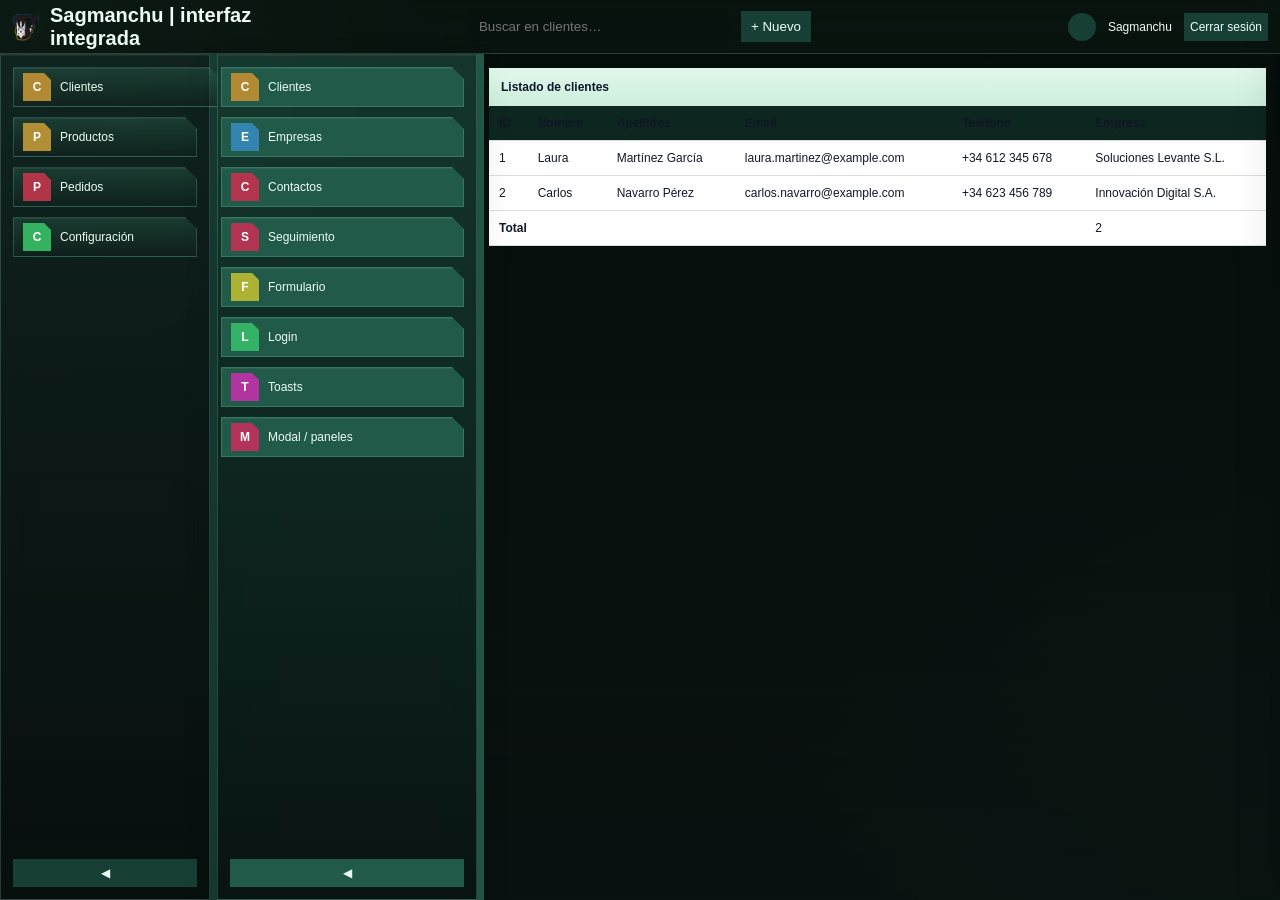
<file: v1.0/index.html>
<!DOCTYPE html>
<html lang="es">
 <head>
  <meta charset="utf-8"/>
  <meta content="width=device-width,initial-scale=1" name="viewport"/>
  <title>
    Sagmanchu | interfaz integrada
  </title>
  <link href="logo.png" rel="icon" type="image/png"/>
  <link href="css/estilo.css" rel="stylesheet"/>
 </head>
 <body class="sagmanchu-ui">
  <header>
   <div class="corporativo">
    <img alt="Sagmanchu logo" src="logo.png"/>
    <h1>
     Sagmanchu | interfaz integrada
    </h1>
   </div>
   <div id="herramientas">
    <input id="buscador" placeholder="Buscar en clientes…" type="search"/>
    <button id="nuevo">
     + Nuevo
    </button>
   </div>
   <div id="usuario">
    <div class="imagen">
    </div>
    <div>
     <p>
      Sagmanchu
     </p>
     <a href="login.html">
      Cerrar sesión
     </a>
    </div>
   </div>
  </header>
  <main>
   <nav id="navegacion">
    <div class="contenido-columna">
    </div>
    <button class="minimizar" title="Minimizar">
     ◀
    </button>
   </nav>
   <div class="separador" data-left="navegacion">
   </div>
   <section id="entidades">
    <div class="contenido-columna">
    </div>
    <button class="minimizar" title="Minimizar">
     ◀
    </button>
   </section>
   <div class="separador" data-left="entidades">
   </div>
   <div class="escenario" id="escenario">
   </div>
  </main>
  <template id="tpl-nav">
   <a href="#">
    <span class="ficha">
    </span>
    <span class="etiqueta">
    </span>
   </a>
  </template>
  <template id="tpl-card">
   <article draggable="true">
    <span class="ficha">
    </span>
    <span class="etiqueta">
    </span>
   </article>
  </template>
  <template id="tpl-fila">
   <tr>
   </tr>
  </template>
  <!-- Componentes flotantes globales -->
  <div class="ju-drawer-overlay" id="juDrawerOverlay" aria-hidden="true"></div>
  <aside class="ju-drawer" id="juDrawer" aria-hidden="true" aria-label="Editor lateral">
   <div class="ju-drawer-resizer" id="juDrawerResizer" title="Arrastra para redimensionar"></div>
   <header class="ju-drawer-header">
    <div>
     <small id="juDrawerMode">CREAR</small>
     <h2 id="juDrawerTitle">Nuevo registro</h2>
    </div>
    <button class="ju-drawer-close" id="juDrawerClose" type="button" aria-label="Cerrar">×</button>
   </header>
   <div class="ju-drawer-body" id="juDrawerBody"></div>
  </aside>

  <div class="ju-modal-layer" id="juModal" aria-hidden="true">
   <div class="ju-modal-backdrop" data-modal-close></div>
   <section class="ju-modal-window" role="dialog" aria-modal="true" aria-labelledby="juModalTitle">
    <header class="ju-modal-header">
     <h2 id="juModalTitle">Ventana modal</h2>
     <button class="ju-modal-close" type="button" data-modal-close aria-label="Cerrar">×</button>
    </header>
    <div class="ju-modal-body" id="juModalBody"></div>
   </section>
  </div>

  <script src="js/componentes.js">
  </script>
 </body>
</html>
</file>
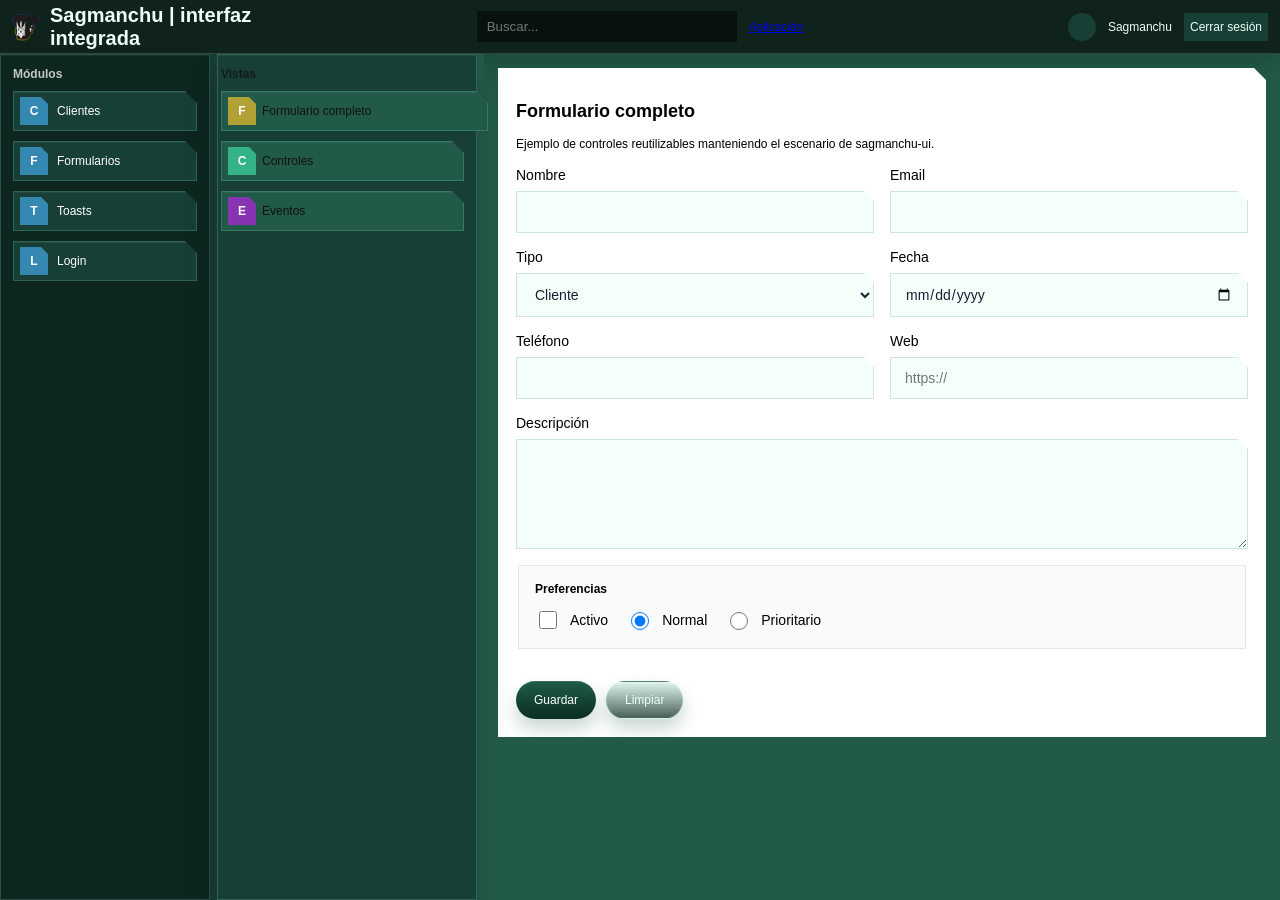
<file: v1.0/formularios.html>
<!DOCTYPE html>
<html lang="es">
 <head>
  <meta charset="utf-8"/>
  <meta content="width=device-width,initial-scale=1" name="viewport"/>
  <title>
   Sagmanchu | formularios
  </title>
  <link href="css/estilo.css" rel="stylesheet"/>
 </head>
 <body class="ju-library-page">
  <header>
   <div class="corporativo">
    <img alt="Sagmanchu logo" src="logo.png"/>
    <h1>
     Sagmanchu | interfaz integrada
    </h1>
   </div>
   <div id="herramientas">
    <input placeholder="Buscar..." type="search"/>
    <a href="index.html">
     Aplicación
    </a>
   </div>
   <div id="usuario">
    <div class="imagen">
    </div>
    <div>
     <p>
      Sagmanchu
     </p>
     <a href="login.html">
      Cerrar sesión
     </a>
    </div>
   </div>
  </header>
  <main>
   <nav class="library-nav">
    <div class="titulo-columna">
     Módulos
    </div>
    <div class="contenido-columna">
     <a class="" href="index.html">
      <span class="ficha" style="background:hsl(200,55%,45%)">
       C
      </span>
      <span class="etiqueta">
       Clientes
      </span>
     </a>
     <a class="" href="formularios.html">
      <span class="ficha" style="background:hsl(200,55%,45%)">
       F
      </span>
      <span class="etiqueta">
       Formularios
      </span>
     </a>
     <a class="" href="toasts.html">
      <span class="ficha" style="background:hsl(200,55%,45%)">
       T
      </span>
      <span class="etiqueta">
       Toasts
      </span>
     </a>
     <a class="" href="login.html">
      <span class="ficha" style="background:hsl(200,55%,45%)">
       L
      </span>
      <span class="etiqueta">
       Login
      </span>
     </a>
    </div>
   </nav>
   <div class="separador">
   </div>
   <section class="library-section">
    <div class="titulo-columna">
     Vistas
    </div>
    <div class="contenido-columna">
     <a class="activo" href="#">
      <span class="ficha" style="background:hsl(52,55%,45%)">
       F
      </span>
      <span class="etiqueta">
       Formulario completo
      </span>
     </a>
     <a class="" href="#controles">
      <span class="ficha" style="background:hsl(160,55%,45%)">
       C
      </span>
      <span class="etiqueta">
       Controles
      </span>
     </a>
     <a class="" href="#eventos">
      <span class="ficha" style="background:hsl(280,55%,45%)">
       E
      </span>
      <span class="etiqueta">
       Eventos
      </span>
     </a>
    </div>
   </section>
   <div class="separador">
   </div>
   <div class="library-stage">
    <article class="ju-card">
     <h2>
      Formulario completo
     </h2>
     <p>
      Ejemplo de controles reutilizables manteniendo el escenario de sagmanchu-ui.
     </p>
     <form class="ju-form-grid" id="formDemo">
      <label>
       <span>
        Nombre
       </span>
       <input name="nombre" required=""/>
      </label>
      <label>
       <span>
        Email
       </span>
       <input name="email" required="" type="email"/>
      </label>
      <label>
       <span>
        Tipo
       </span>
       <select name="tipo">
        <option>
         Cliente
        </option>
        <option>
         Proveedor
        </option>
        <option>
         Alumno
        </option>
       </select>
      </label>
      <label>
       <span>
        Fecha
       </span>
       <input name="fecha" type="date"/>
      </label>
      <label>
       <span>
        Teléfono
       </span>
       <input name="telefono" type="tel"/>
      </label>
      <label>
       <span>
        Web
       </span>
       <input name="web" placeholder="https://" type="url"/>
      </label>
      <label class="ju-form-full">
       <span>
        Descripción
       </span>
       <textarea name="descripcion"></textarea>
      </label>
      <fieldset class="ju-fieldset ju-form-full">
       <strong>
        Preferencias
       </strong>
       <div class="ju-check-group">
        <label class="ju-check">
         <input name="activo" type="checkbox"/>
         <span>
          Activo
         </span>
        </label>
        <label class="ju-check">
         <input checked="" name="nivel" type="radio" value="normal"/>
         <span>
          Normal
         </span>
        </label>
        <label class="ju-check">
         <input name="nivel" type="radio" value="prioritario"/>
         <span>
          Prioritario
         </span>
        </label>
       </div>
      </fieldset>
      <div class="ju-form-full ju-button-row">
       <button class="ju-btn" type="submit">
        Guardar
       </button>
       <button class="ju-btn secondary" type="reset">
        Limpiar
       </button>
      </div>
     </form>
    </article>
   </div>
  </main>
  <div aria-live="polite" class="ju-toast-stack" id="toastStack">
  </div>
  <script src="js/demo-ui.js">
  </script>
 </body>
</html>
</file>
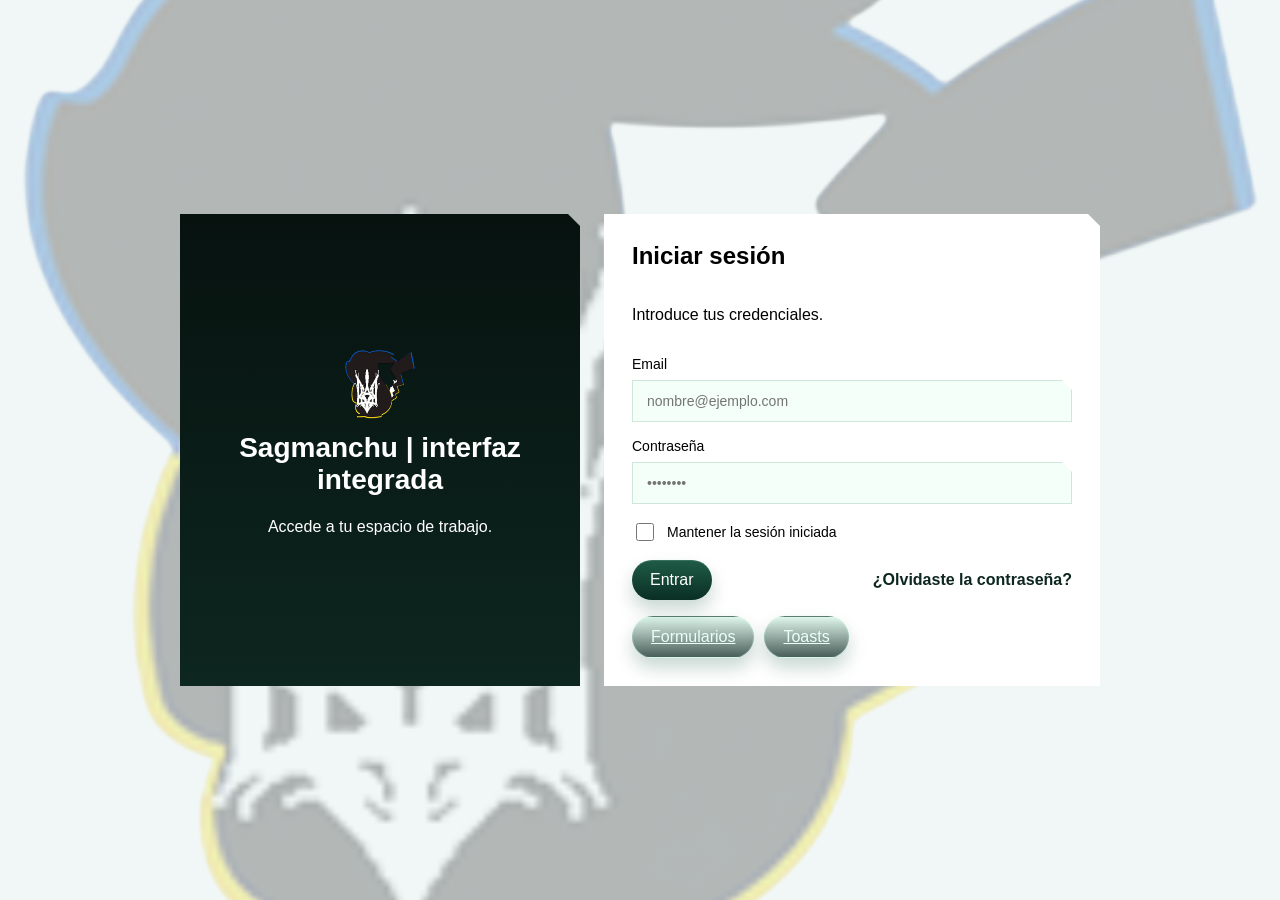
<file: v1.0/login.html>
<!DOCTYPE html>
<html lang="es">
 <head>
  <meta charset="utf-8"/>
  <meta content="width=device-width,initial-scale=1" name="viewport"/>
  <title>
   Sagmanchu | login
  </title>
  <link href="css/estilo.css" rel="stylesheet"/>
 </head>
 <body class="ju-login-page">
  <main class="ju-login-layout">
   <article class="ju-login-side">
    <div class="ju-login-brand">
     <img alt="Sagmanchu logo" src="logo.png"/>
     <h1 class="ju-login-product-title">
      Sagmanchu | interfaz integrada
     </h1>
     <p>
      Accede a tu espacio de trabajo.
     </p>
    </div>
   </article>
   <article class="ju-login-card">
    <h2>
     Iniciar sesión
    </h2>
    <p>
     Introduce tus credenciales.
    </p>
    <form action="index.html" class="ju-form-grid">
     <label class="ju-form-full">
      <span>
       Email
      </span>
      <input placeholder="nombre@ejemplo.com" required="" type="email"/>
     </label>
     <label class="ju-form-full">
      <span>
       Contraseña
      </span>
      <input placeholder="••••••••" required="" type="password"/>
     </label>
     <label class="ju-check ju-form-full">
      <input type="checkbox"/>
      <span>
       Mantener la sesión iniciada
      </span>
     </label>
     <div class="ju-form-full ju-login-actions">
      <button class="ju-btn" type="submit">
       Entrar
      </button>
      <a class="ju-text-link" href="#">
       ¿Olvidaste la contraseña?
      </a>
     </div>
    </form>
    <div class="ju-button-row">
     <a class="ju-btn secondary" href="formularios.html">
      Formularios
     </a>
     <a class="ju-btn secondary" href="toasts.html">
      Toasts
     </a>
    </div>
   </article>
  </main>
 </body>
</html>
</file>
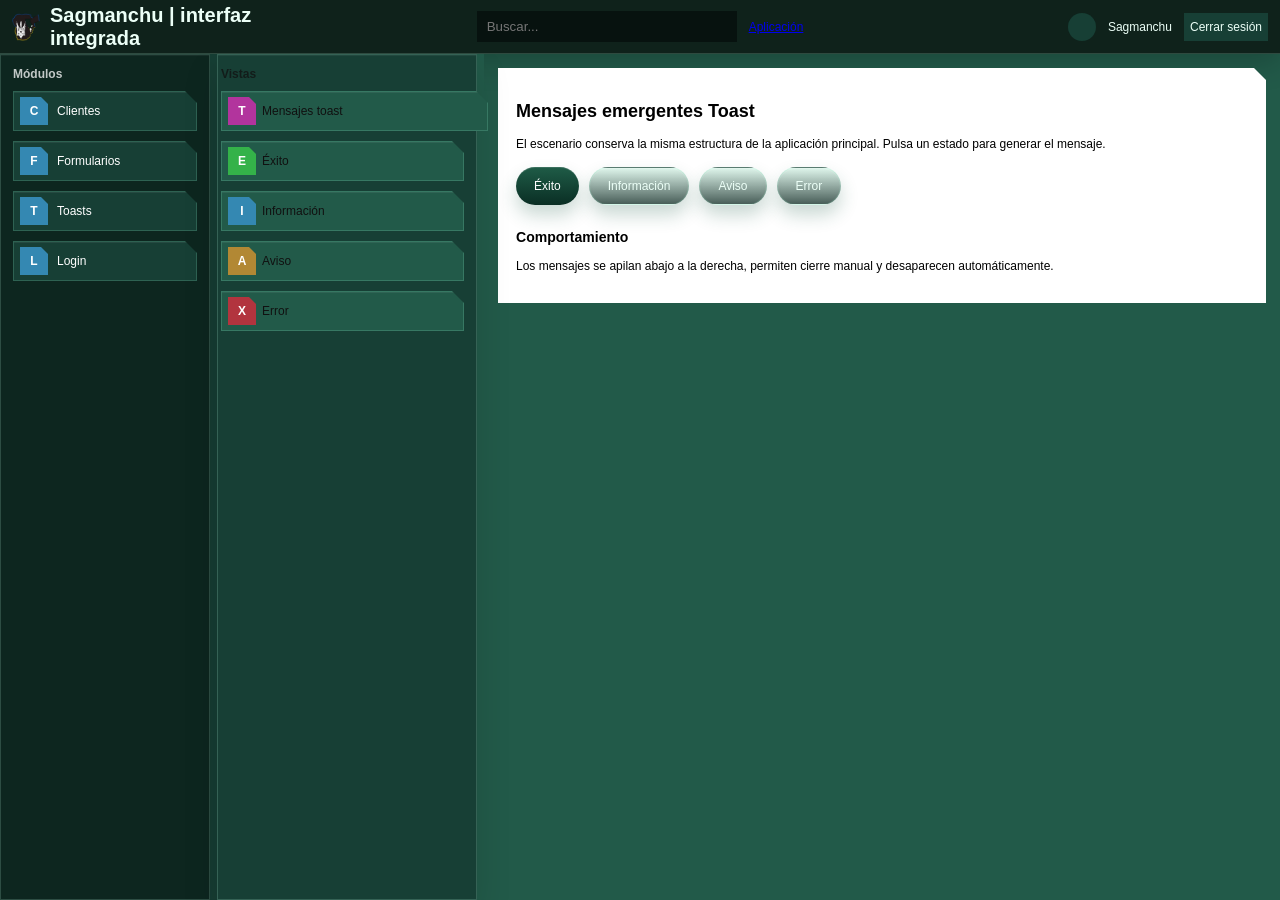
<file: v1.0/toasts.html>
<!DOCTYPE html>
<html lang="es">
 <head>
  <meta charset="utf-8"/>
  <meta content="width=device-width,initial-scale=1" name="viewport"/>
  <title>
   Sagmanchu | toasts
  </title>
  <link href="css/estilo.css" rel="stylesheet"/>
 </head>
 <body class="ju-library-page">
  <header>
   <div class="corporativo">
    <img alt="Sagmanchu logo" src="logo.png"/>
    <h1>
     Sagmanchu | interfaz integrada
    </h1>
   </div>
   <div id="herramientas">
    <input placeholder="Buscar..." type="search"/>
    <a href="index.html">
     Aplicación
    </a>
   </div>
   <div id="usuario">
    <div class="imagen">
    </div>
    <div>
     <p>
      Sagmanchu
     </p>
     <a href="login.html">
      Cerrar sesión
     </a>
    </div>
   </div>
  </header>
  <main>
   <nav class="library-nav">
    <div class="titulo-columna">
     Módulos
    </div>
    <div class="contenido-columna">
     <a class="" href="index.html">
      <span class="ficha" style="background:hsl(200,55%,45%)">
       C
      </span>
      <span class="etiqueta">
       Clientes
      </span>
     </a>
     <a class="" href="formularios.html">
      <span class="ficha" style="background:hsl(200,55%,45%)">
       F
      </span>
      <span class="etiqueta">
       Formularios
      </span>
     </a>
     <a class="" href="toasts.html">
      <span class="ficha" style="background:hsl(200,55%,45%)">
       T
      </span>
      <span class="etiqueta">
       Toasts
      </span>
     </a>
     <a class="" href="login.html">
      <span class="ficha" style="background:hsl(200,55%,45%)">
       L
      </span>
      <span class="etiqueta">
       Login
      </span>
     </a>
    </div>
   </nav>
   <div class="separador">
   </div>
   <section class="library-section">
    <div class="titulo-columna">
     Vistas
    </div>
    <div class="contenido-columna">
     <a class="activo" href="#">
      <span class="ficha" style="background:hsl(310,55%,45%)">
       T
      </span>
      <span class="etiqueta">
       Mensajes toast
      </span>
     </a>
     <a class="" href="#success">
      <span class="ficha" style="background:hsl(130,55%,45%)">
       E
      </span>
      <span class="etiqueta">
       Éxito
      </span>
     </a>
     <a class="" href="#info">
      <span class="ficha" style="background:hsl(200,55%,45%)">
       I
      </span>
      <span class="etiqueta">
       Información
      </span>
     </a>
     <a class="" href="#warning">
      <span class="ficha" style="background:hsl(40,55%,45%)">
       A
      </span>
      <span class="etiqueta">
       Aviso
      </span>
     </a>
     <a class="" href="#danger">
      <span class="ficha" style="background:hsl(355,55%,45%)">
       X
      </span>
      <span class="etiqueta">
       Error
      </span>
     </a>
    </div>
   </section>
   <div class="separador">
   </div>
   <div class="library-stage">
    <article class="ju-card">
     <h2>
      Mensajes emergentes Toast
     </h2>
     <p>
      El escenario conserva la misma estructura de la aplicación principal. Pulsa un estado para generar el mensaje.
     </p>
     <div class="ju-button-row">
      <button class="ju-btn" data-toast="success">
       Éxito
      </button>
      <button class="ju-btn secondary" data-toast="info">
       Información
      </button>
      <button class="ju-btn secondary" data-toast="warning">
       Aviso
      </button>
      <button class="ju-btn secondary" data-toast="danger">
       Error
      </button>
     </div>
     <div style="margin-top:24px">
      <h3>
       Comportamiento
      </h3>
      <p>
       Los mensajes se apilan abajo a la derecha, permiten cierre manual y desaparecen automáticamente.
      </p>
     </div>
    </article>
   </div>
  </main>
  <div aria-live="polite" class="ju-toast-stack" id="toastStack">
  </div>
  <script src="js/demo-ui.js">
  </script>
 </body>
</html>
</file>
<file: v1.0/css/estilo.css>
:root {
  --tono:150;
  --saturacion:55%;
  --brillo:15%;
  --escalon:12%;
  --relleno:12px;
  --texto:12px;
  --chaflan:12px;
  --color0:#07120f;
  --color:#0d261f;
  --color2:#173f35;
  --color3:#225a49;
  --color4:#2b7f65;
  --texto-nav:#ecfff7;
  --ancho-nav:210px;
  --ancho-section:260px;
  --glass:rgba(255,255,255,0.08);
  --glass-strong:rgba(148,255,212,0.12);
  --glass-line:rgba(190,255,230,0.18)
}
* {
  box-sizing:border-box
}
html,body {
  width:100%;
  height:100%;
  margin:0
}
.sagmanchu-ui {
  font-family:Ubuntu,Arial,sans-serif;
  font-size:var(--texto);
  display:flex;
  flex-direction:column;
  overflow:hidden;
  background:
    radial-gradient(circle at top left, rgba(92,233,177,0.18), transparent 26%),
    radial-gradient(circle at bottom right, rgba(20,120,90,0.24), transparent 32%),
    linear-gradient(180deg,#040806,#0a1210)
}
header {
  height:54px;
  flex:none;
  background:rgba(12,22,18,0.82);
  backdrop-filter:blur(16px);
  -webkit-backdrop-filter:blur(16px);
  display:flex;
  align-items:center;
  gap:12px;
  padding:12px;
  color:var(--texto-nav);
  border-bottom:1px solid var(--glass-line);
  box-shadow:0 10px 28px rgba(0,0,0,0.18)
}
.corporativo {
  display:flex;
  align-items:center;
  gap:10px;
  flex:1
}
.corporativo img {
  width:28px;
  height:28px
}
.corporativo h1 {
  font-size:20px;
  font-weight:bold;
  margin:0
}
header input,header button {
  border:0;
  padding:8px 10px;
  background:var(--color2);
  color:inherit;
  outline:none
}
header input {
  min-width:260px;
  background:var(--color0)
}
main {
  display:flex;
  flex:1;
  min-height:0
}
nav,section {
  position:relative;
  display:flex;
  flex-direction:column;
  gap:10px;
  padding:12px;
  background:linear-gradient(180deg,rgba(16,36,32,0.9),rgba(8,15,14,0.82));
  color:#eafef3;
  overflow:hidden;
  flex:none;
  transition:width .25s;
  border:1px solid var(--glass-line);
  backdrop-filter:blur(14px);
  -webkit-backdrop-filter:blur(14px);
  box-shadow:inset 0 1px 0 rgba(255,255,255,0.05),0 16px 34px rgba(0,0,0,0.12)
}
nav {
  width:var(--ancho-nav)
}
section {
  width:var(--ancho-section);
  background:linear-gradient(180deg,rgba(23,63,53,0.84),rgba(9,21,18,0.9));
  color:#ecfdf5;
  padding-left:3px;
}
.titulo-columna {
  font-weight:bold;
  opacity:.75
}
.contenido-columna {
  display:flex;
  flex-direction:column;
  gap:10px;
  overflow:auto;
  min-height:0
}
.contenido-columna a,.contenido-columna article {
  display:flex;
  align-items:center;
  gap:9px;
  padding:9px;
  background:linear-gradient(180deg,rgba(112,255,196,0.12),rgba(18,35,30,0.4));
  color:inherit;
  text-decoration:none;
  cursor:pointer;
  clip-path:polygon(0 0,calc(100% - var(--chaflan)) 0,100% var(--chaflan),100% 100%,0 100%);
  border:1px solid rgba(150,255,214,0.18);
  box-shadow:inset 0 1px 0 rgba(255,255,255,0.06),0 12px 18px rgba(0,0,0,0.08);
  transition:.2s
}
.contenido-columna article {
  background:var(--color3)
}
.contenido-columna .activo {
  transform:translateX(8px);
}
.ficha {
  width:28px;
  height:28px;
  display:grid;
  place-items:center;
  border-radius:50%;
  color:white;
  font-weight:bold;
  flex:none
}
.minimizar {
  position:absolute;
  right:5px;
  bottom:5px;
  border:0;
  width:28px;
  height:28px;
  cursor:pointer
}
.compacto {
  width:58px!important
}
.compacto .titulo-columna,.compacto .etiqueta {
  display:none
}
.compacto .contenido-columna {
  overflow:hidden
}
.separador {
  width:5px;
  cursor:col-resize;
  background:var(--color0);
  flex:none
}
.escenario {
  flex:1;
  min-width:0;
  padding:14px;
  overflow:auto;
  background:linear-gradient(180deg,rgba(7,17,14,0.75),rgba(10,18,16,0.92));
  padding-left:5px;
  position:relative;
  z-index:1;
}
table {
  width:100%;
  border-collapse:collapse;
  background:white;
  color:#111827
}
caption {
  text-align:left;
  padding:12px;
  background:linear-gradient(180deg,#dff7ea 0%,#cfeedd 100%);
  color:#0f172a;
  font-weight:bold
}
th,td {
  padding:10px;
  border-bottom:1px solid #ddd;
  text-align:left
}
thead {
  background:var(--color)
}
tbody tr:hover {
  background:#f1f1f1
}
.panel {
  background:#f8fffb;
  color:#111827;
  padding:16px;
  max-width:1000px;
  box-shadow:0 10px 28px rgba(0,0,0,.08)
}
.campos {
  display:grid;
  grid-template-columns:repeat(auto-fit,minmax(220px,1fr));
  gap:12px
}
.campo {
  display:flex;
  flex-direction:column;
  gap:5px
}
.campo input,.campo textarea,.campo select {
  padding:9px;
  border:1px solid #bbb
}
.campo textarea {
  min-height:90px
}
.acciones {
  display:flex;
  gap:8px;
  margin-top:14px
}
.acciones button {
  padding:9px 14px;
  border:0;
  background:var(--color);
  color:white
}
.drag-over {
  outline:3px dashed var(--color0)
}
.estado {
  margin:0 0 10px;
  padding:8px;
  background:rgba(255,255,255,.55)
}
/* =========================================================
   REGLAS 010: SEPARADORES + MENUS CONTRAIDOS
   ========================================================= */
nav,section {
  transition:width .3s ease,flex-basis .3s ease,padding .3s ease
}
.separador {
  flex:0 0 7px;
  width:7px;
  min-width:7px;
  padding:0;
  cursor:col-resize;
  position:relative;
  z-index:4;
  transition:background .3s ease
}
nav + .separador {
  background:var(--color2)
}
section + .separador {
  background:var(--color3)
}
.separador:hover {
  background:var(--color4)
}
body.redimensionando {
  cursor:col-resize;
  user-select:none
}
body.redimensionando * {
  cursor:col-resize!important
}
.minimizar {
  position:absolute;
  bottom:var(--relleno);
  left:var(--relleno);
  right:var(--relleno);
  width:auto;
  height:28px;
  border:0;
  background:var(--color2);
  color:inherit;
  cursor:pointer;
  font:inherit;
  z-index:20;
  transition:left .3s,right .3s,width .3s,background .3s
}
section .minimizar {
  background:var(--color3)
}
.minimizar:hover {
  background:var(--color4)
}
nav.compacto,section.compacto {
  flex-basis:52px!important;
  width:52px!important;
  padding-left:6px;
  padding-right:6px;
  align-items:center
}
nav.compacto .contenido-columna,section.compacto .contenido-columna {
  width:40px;
  overflow:hidden;
  align-items:center
}
nav.compacto .contenido-columna a,section.compacto .contenido-columna article {
  width:40px!important;
  min-width:40px;
  max-width:40px;
  height:40px;
  min-height:40px;
  max-height:40px;
  padding:6px;
  justify-content:center;
  overflow:hidden;
  flex:none;
  transform:none!important
}
nav.compacto .titulo-columna,section.compacto .titulo-columna,nav.compacto .etiqueta,section.compacto .etiqueta {
  display:none
}
nav.compacto .minimizar,section.compacto .minimizar {
  left:6px;
  right:6px;
  width:40px
}
/* =========================================================
   LIBRERIA: FORMULARIOS
   ========================================================= */
.ju-card {
  background:white;
  padding:18px;
  clip-path:polygon(0 0,calc(100% - 12px) 0,100% 12px,100% 100%,0 100%)
}
.ju-form-grid {
  display:grid;
  grid-template-columns:repeat(2,minmax(0,1fr));
  gap:16px;
  margin-top:16px
}
.ju-form-full {
  grid-column:1/-1
}
.ju-form-grid label {
  display:flex;
  flex-direction:column;
  gap:8px;
  font-size:14px;
  font-weight:500
}
.ju-form-grid input,.ju-form-grid select,.ju-form-grid textarea {
  width:100%;
  border:1px solid #cfe7d9;
  background:#f5fff9;
  color:#172033;
  padding:12px 14px;
  font:inherit;
  outline:none;
  clip-path:polygon(0 0,calc(100% - 10px) 0,100% 10px,100% 100%,0 100%)
}
.ju-form-grid textarea {
  min-height:110px;
  resize:vertical
}
.ju-form-grid input:focus,.ju-form-grid select:focus,.ju-form-grid textarea:focus {
  border-color:var(--color);
  box-shadow:0 0 0 4px color-mix(in srgb,var(--color) 18%,transparent);
  background:white
}
.ju-check {
  display:inline-flex!important;
  flex-direction:row!important;
  align-items:center;
  gap:10px!important
}
.ju-check input {
  width:18px!important;
  height:18px;
  clip-path:none!important
}
.ju-btn {
  border:0;
  padding:11px 18px;
  background:linear-gradient(180deg,#1f5c47,#0a2e24);
  color:white;
  cursor:pointer;
  font:inherit;
  border-radius:999px;
  box-shadow:0 10px 18px rgba(31,92,71,.24), inset 0 1px 0 rgba(255,255,255,.12);
  transition:transform .2s ease, box-shadow .2s ease
}
.ju-btn:hover {
  transform:translateY(-1px);
  box-shadow:0 14px 22px rgba(31,92,71,.28), inset 0 1px 0 rgba(255,255,255,.18)
}
.ju-btn.secondary {
  background:linear-gradient(180deg,rgba(95,210,160,.2),rgba(27,54,47,.8));
  color:#ecfff7;
  border:1px solid rgba(161,255,213,.18)
}
.ju-button-row {
  display:flex;
  gap:10px;
  flex-wrap:wrap;
  margin-top:16px
}
/* LOGIN sagmanchu-ui */
.ju-login-page {
  min-height:100vh;
  display:flex;
  align-items:center;
  justify-content:center;
  background:radial-gradient(circle at top left,var(--color4),transparent 35%),linear-gradient(180deg,var(--color3),var(--color4));
  padding:30px
}
.ju-login-layout {
  width:min(920px,100%);
  display:grid;
  grid-template-columns:minmax(280px,400px) minmax(320px,520px);
  gap:24px
}
.ju-login-side,.ju-login-card {
  padding:28px;
  clip-path:polygon(0 0,calc(100% - 12px) 0,100% 12px,100% 100%,0 100%)
}
.ju-login-side {
  background:linear-gradient(180deg,var(--color0),var(--color));
  color:white;
  display:flex;
  flex-direction:column;
  justify-content:center
}
.ju-login-card {
  background:white
}
.ju-login-brand {
  text-align:center
}
.ju-login-brand img {
  width:72px;
  height:72px
}
.ju-login-product-title {
  font-size:28px;
  margin:12px 0 6px
}
.ju-login-card h2 {
  margin-top:0
}
.ju-login-actions {
  display:flex;
  align-items:center;
  justify-content:space-between;
  gap:14px
}
.ju-text-link {
  color:var(--color);
  font-weight:bold;
  text-decoration:none
}
/* TOASTS sagmanchu-ui */
.ju-toast-stack {
  position:fixed;
  right:22px;
  bottom:22px;
  z-index:1000;
  width:min(420px,calc(100vw - 44px));
  display:flex;
  flex-direction:column;
  gap:12px;
  pointer-events:none
}
.ju-toast {
  pointer-events:auto;
  position:relative;
  display:grid;
  grid-template-columns:42px 1fr auto;
  gap:12px;
  align-items:start;
  padding:14px;
  background:rgba(255,255,255,.97);
  box-shadow:0 18px 38px rgba(0,0,0,.14);
  clip-path:polygon(0 0,calc(100% - 12px) 0,100% 12px,100% 100%,0 100%);
  transform:translateX(22px);
  opacity:0;
  animation:juToastIn .28s ease forwards
}
.ju-toast:before {
  content:"";
  position:absolute;
  left:0;
  top:0;
  bottom:0;
  width:7px;
  background:#3b82f6
}
.ju-toast.is-success:before {
  background:#22c55e
}
.ju-toast.is-warning:before {
  background:#f59e0b
}
.ju-toast.is-danger:before {
  background:#ef4444
}
.ju-toast-icon {
  width:42px;
  height:42px;
  display:grid;
  place-items:center;
  background:var(--color3);
  font-weight:800
}
.ju-toast-title {
  margin:0 0 3px;
  font-weight:800
}
.ju-toast-text {
  margin:0;
  color:#667085;
  font-size:13px
}
.ju-toast-close {
  border:0;
  background:transparent;
  font-size:20px;
  cursor:pointer
}
.ju-toast.is-leaving {
  animation:juToastOut .22s ease forwards
}
@keyframes juToastIn {
  to {
    transform:translateX(0);
    opacity:1
  }
}
@keyframes juToastOut {
  to {
    transform:translateX(24px);
    opacity:0
  }
}
@media(max-width:800px) {
  .ju-form-grid,.ju-login-layout {
    grid-template-columns:1fr
  }
}
/* =========================================================
   V3 · AJUSTES DE COHERENCIA SAGMANCHU-UI
   ========================================================= */
@import url('https://fonts.googleapis.com/css2?family=Ubuntu:wght@300;400;500;700&display=swap');
html,body,button,input,select,textarea {
  font-family:Ubuntu,Arial,sans-serif
}
/* Las cajas de ambas columnas quedan centradas dentro de su menú. */
nav .contenido-columna,section .contenido-columna {
  align-items:center;
  width:100%
}
nav .contenido-columna>a,section .contenido-columna>article {
  width:100%;
  margin-left:auto;
  margin-right:auto
}
nav.compacto .contenido-columna,section.compacto .contenido-columna {
  margin-left:auto;
  margin-right:auto
}
/* Login: composición centrada y fondo de proyecto. logo.png vive en la raíz. */
.ju-login-page {
  position:relative;
  isolation:isolate;
  min-height:100vh;
  margin:0;
  display:flex;
  align-items:center;
  justify-content:center;
  padding:40px 20px;
  background-image:linear-gradient(rgba(215,230,227,.72),rgba(215,230,227,.72)),url('../logo.png');
  background-size:cover;
  background-position:center;
  background-repeat:no-repeat;
}
.ju-login-layout {
  width:min(980px,100%);
  margin:auto;
  align-items:stretch
}
.ju-login-side,.ju-login-card {
  min-height:450px
}
.ju-login-card {
  display:flex;
  flex-direction:column;
  justify-content:center
}
.ju-login-brand {
  display:flex;
  flex-direction:column;
  align-items:center;
  justify-content:center;
  text-align:center
}
/* Páginas de demostración de la librería */
.ju-demo-page {
  min-height:100vh;
  overflow:auto;
  background:var(--color3);
  color:#172033
}
.ju-demo-header {
  min-height:64px;
  background:var(--color);
  color:white;
  display:flex;
  align-items:center;
  justify-content:space-between;
  gap:16px;
  padding:12px 20px
}
.ju-demo-header h1 {
  margin:0;
  font-size:20px;
  font-weight:500
}
.ju-demo-header p {
  margin:3px 0 0;
  opacity:.75
}
.ju-demo-header nav {
  width:auto!important;
  background:transparent;
  padding:0;
  display:flex;
  flex-direction:row;
  gap:8px;
  overflow:visible
}
.ju-demo-header a {
  color:white;
  text-decoration:none;
  padding:10px 14px;
  background:var(--color2);
  clip-path:polygon(0 0,calc(100% - 10px) 0,100% 10px,100% 100%,0 100%)
}
.ju-demo-main {
  width:min(1100px,calc(100% - 40px));
  margin:32px auto;
  display:grid;
  gap:20px
}
.ju-demo-grid {
  display:grid;
  grid-template-columns:repeat(2,minmax(0,1fr));
  gap:20px
}
.ju-demo-page .ju-card h2,.ju-demo-page .ju-card h3 {
  margin-top:0
}
.ju-fieldset {
  border:1px solid #e2e8f0;
  background:#f8fafc;
  padding:16px;
  display:flex;
  flex-direction:column;
  gap:12px
}
.ju-check-group {
  display:flex;
  gap:18px;
  flex-wrap:wrap
}
@media(max-width:800px) {
  .ju-demo-grid {
    grid-template-columns:1fr
  }
  .ju-demo-header {
    align-items:flex-start;
    flex-direction:column
  }
  .ju-demo-header nav {
    flex-wrap:wrap
  }
}
/* =========================================================
   V4 · fidelidad sagmanchu-ui 010
   ========================================================= */
/* Header completo: corporativo / herramientas / usuario */
header .corporativo {
  flex:1
}
header #herramientas {
  display:flex;
  gap:var(--relleno);
  align-items:center;
  justify-content:center;
  flex:2;
  height:100%
}
header #usuario {
  display:flex;
  align-items:center;
  justify-content:flex-end;
  gap:var(--relleno);
  flex:1;
  height:100%
}
header #usuario .imagen {
  width:28px;
  height:28px;
  background:var(--color2);
  border-radius:100px;
  flex:none
}
header #usuario>div:last-child {
  display:flex;
  align-items:center;
  gap:var(--relleno);
  flex:none
}
header #usuario p {
  margin:0;
  white-space:nowrap
}
header #usuario a {
  background:var(--color2);
  border:0;
  padding:calc(var(--relleno)/2);
  height:28px;
  display:flex;
  align-items:center;
  color:var(--texto-nav);
  text-decoration:none;
  font:inherit
}
/* Las fichas de letra son cuadrados achaflanados, nunca círculos */
.ficha {
  border-radius:0!important;
  clip-path:polygon(0 0,calc(100% - 7px) 0,100% 7px,100% 100%,0 100%)
}
/* El destacado atraviesa visualmente el separador, sin provocar scroll horizontal. */
nav {
  overflow:visible!important;
  z-index:3
}
nav .contenido-columna {
  overflow-y:auto;
  overflow-x:visible;
  padding-right:0
}
section {
  overflow:visible!important;
  z-index:200;
}
section .contenido-columna {
  overflow-y:auto;
  overflow-x:visible;
  padding-right:0
}
.contenido-columna .activo {
  transform:none
}
#navegacion .contenido-columna a,#entidades .contenido-columna article {
  width:100%;
  height:40px;
  flex:none;
  transition:width .3s ease,background .3s ease
}
#navegacion .contenido-columna a:hover,#entidades .contenido-columna article:hover {
  width:calc(100% + var(--relleno)*.9)
}
#navegacion .contenido-columna a.activo,#entidades .contenido-columna article.activo {
  width:calc(100% + var(--relleno)*2);
  position:relative;
  z-index:10
}
nav.compacto .contenido-columna a:hover,nav.compacto .contenido-columna a.activo,section.compacto .contenido-columna article:hover,section.compacto .contenido-columna article.activo {
  width:40px!important
}
/* Login realmente centrado + fondo logo.png de la raíz */
body.ju-login-page {
  width:100%;
  height:100vh;
  min-height:100vh;
  margin:0;
  display:grid!important;
  place-items:center;
  overflow:auto;
  padding:30px;
  background:linear-gradient(rgba(235,244,243,.72),rgba(235,244,243,.72)),url('../logo.png') center center/cover no-repeat fixed
}
body.ju-login-page main.ju-login-layout {
  flex:none!important;
  min-height:0!important;
  margin:0!important;
  width:min(920px,calc(100vw - 60px));
  align-self:center;
  justify-self:center
}
/* Páginas de demostración: mismo esqueleto de dos menús + escenario */
body.ju-library-page {
  font-family:Ubuntu,Arial,sans-serif;
  font-size:var(--texto);
  display:flex;
  flex-direction:column;
  overflow:hidden;
  background:var(--color3)
}
body.ju-library-page main {
  display:flex;
  flex:1;
  min-height:0;
  overflow:hidden
}
body.ju-library-page .library-nav {
  width:var(--ancho-nav);
  flex:0 0 var(--ancho-nav);
  background:var(--color);
  color:white;
  padding:12px;
  position:relative;
  overflow:visible;
  display:flex;
  flex-direction:column;
  gap:10px
}
body.ju-library-page .library-section {
  width:var(--ancho-section);
  flex:0 0 var(--ancho-section);
  background:var(--color2);
  color:#111;
  padding:12px 12px 12px 3px;
  position:relative;
  overflow:visible;
  display:flex;
  flex-direction:column;
  gap:10px
}
body.ju-library-page .library-nav .contenido-columna,body.ju-library-page .library-section .contenido-columna {
  overflow-y:auto;
  overflow-x:visible
}
body.ju-library-page .library-nav a,body.ju-library-page .library-section a {
  height:40px;
  flex:none;
  display:flex;
  align-items:center;
  gap:9px;
  padding:6px;
  background:var(--color2);
  color:inherit;
  text-decoration:none;
  clip-path:polygon(0 0,calc(100% - var(--chaflan)) 0,100% var(--chaflan),100% 100%,0 100%)
}
body.ju-library-page .library-section a {
  background:var(--color3)
}
body.ju-library-page .library-nav a.activo,body.ju-library-page .library-section a.activo {
  width:calc(100% + var(--relleno)*2);
  position:relative;
  z-index:10
}
body.ju-library-page .library-stage {
  flex:1;
  min-width:0;
  padding:14px;
  overflow:auto;
  background:var(--color3)
}
body.ju-library-page .library-stage>.ju-card {
  max-width:1100px
}
/* =========================================================
   V5 · continuidad entre columnas sin scroll horizontal
   ========================================================= */
/*
  No usamos un contenedor scrollable alrededor de las fichas: cuando un
  elemento activo es más ancho que su columna, overflow:auto convierte el
  desbordamiento horizontal en una barra de scroll. En sagmanchu-ui el
  destacado debe poder atravesar el límite de la columna y cubrir el
  separador visualmente.
*/
.sagmanchu-ui nav .contenido-columna, .sagmanchu-ui section .contenido-columna, body.ju-library-page .library-nav .contenido-columna, body.ju-library-page .library-section .contenido-columna {
  overflow:visible !important;
  width:100%;
  min-width:0;
  align-items:stretch;
}
/* Las fichas normales ocupan siempre todo el ancho útil de su columna. */
.sagmanchu-ui nav .contenido-columna > a, .sagmanchu-ui section .contenido-columna > article, body.ju-library-page .library-nav .contenido-columna > a, body.ju-library-page .library-section .contenido-columna > a {
  width:100%;
  max-width:none;
  margin:0;
  flex:0 0 40px;
}
/* Hover y selección continúan físicamente hacia la columna siguiente. */
.sagmanchu-ui nav .contenido-columna > a:hover, .sagmanchu-ui section .contenido-columna > article:hover, body.ju-library-page .library-nav .contenido-columna > a:hover, body.ju-library-page .library-section .contenido-columna > a:hover {
  width:calc(100% + (var(--relleno) * .9));
  position:relative;
  z-index:9;
}
.sagmanchu-ui nav .contenido-columna > a.activo, .sagmanchu-ui section .contenido-columna > article.activo, body.ju-library-page .library-nav .contenido-columna > a.activo, body.ju-library-page .library-section .contenido-columna > a.activo {
  width:calc(100% + (var(--relleno) * 2));
  position:relative;
  z-index:10;
}
/* El separador queda por debajo del destacado, como en 010. */
.sagmanchu-ui main .separador, body.ju-library-page main .separador {
  z-index:4
}
.sagmanchu-ui nav, body.ju-library-page .library-nav {
  z-index:6
}
.sagmanchu-ui section, body.ju-library-page .library-section {
  z-index:500
}
/* La columna central de las demos conserva exactamente la misma geometría
   que la columna central de index.html. */
body.ju-library-page .library-section {
  padding:var(--relleno);
  padding-left:3px;
}
body.ju-library-page .library-section .contenido-columna > a {
  padding:calc(var(--relleno) / 2);
  height:40px;
  min-height:40px;
  display:flex;
  align-items:center;
  justify-content:flex-start;
  gap:calc(var(--relleno) / 2);
  background:var(--color3);
}
/* Contraído: conserva la misma continuidad visual hacia la columna siguiente. */
.sagmanchu-ui nav.compacto .contenido-columna,
.sagmanchu-ui section.compacto .contenido-columna {
  width:40px;
  align-items:center;
  overflow:visible !important;
}

/* Estado normal: la ficha permanece dentro de los 40px de la columna compacta. */
.sagmanchu-ui nav.compacto .contenido-columna > a,
.sagmanchu-ui section.compacto .contenido-columna > article {
  width:40px !important;
  min-width:40px;
  max-width:none;
  overflow:visible;
  position:relative;
}

/* Hover: sobresale ligeramente hacia la siguiente sección. */
.sagmanchu-ui nav.compacto .contenido-columna > a:hover,
.sagmanchu-ui section.compacto .contenido-columna > article:hover {
  width:calc(40px + (var(--relleno) * .9)) !important;
  z-index:9;
}

/* Activo: atraviesa el separador igual que en el estado desplegado. */
.sagmanchu-ui nav.compacto .contenido-columna > a.activo,
.sagmanchu-ui section.compacto .contenido-columna > article.activo {
  width:calc(50px + (var(--relleno) * 2)) !important;
  z-index:10;
}


/* =========================================================
   V6 · DRAWER DERECHO REDIMENSIONABLE + MODAL
   ========================================================= */
.ju-drawer-overlay{position:fixed;inset:54px 0 0 0;background:rgba(20,35,45,.12);z-index:2000;opacity:0;pointer-events:none;transition:opacity .25s ease}
.ju-drawer-overlay.abierto{opacity:1;pointer-events:auto}
.ju-drawer{--drawer-width:440px;position:fixed;z-index:2100;top:54px;right:0;bottom:0;width:var(--drawer-width);max-width:50vw;background:white;box-shadow:-18px 0 45px rgba(0,0,0,.18);transform:translateX(calc(100% + 20px));transition:transform .3s ease;display:flex;flex-direction:column;color:#172033}
.ju-drawer.abierto{transform:translateX(0)}
.ju-drawer-resizer{position:absolute;left:-7px;top:0;bottom:0;width:7px;background:var(--color0);cursor:col-resize;z-index:3;transition:background .2s}
.ju-drawer-resizer:hover{background:var(--color)}
.ju-drawer-header{height:auto;min-height:76px;flex:none;background:var(--color);padding:14px 16px;color:white;display:flex;align-items:center;justify-content:space-between;gap:12px}
.ju-drawer-header small{display:block;opacity:.7;font-weight:700;letter-spacing:.12em;margin-bottom:3px}
.ju-drawer-header h2{margin:0;font-size:20px}
.ju-drawer-close,.ju-modal-close{border:0;background:var(--color2);color:inherit;width:36px;height:36px;font-size:24px;cursor:pointer;flex:none}
.ju-drawer-body{padding:18px;overflow:auto;flex:1;min-height:0;background:var(--color3)}
.ju-drawer-body .ju-card{min-height:100%}
.ju-drawer-body .ju-form-grid{grid-template-columns:1fr}
.ju-drawer-body .ju-form-full{grid-column:auto}
.ju-drawer.ju-drawer-dos-columnas .ju-drawer-body .ju-form-grid{grid-template-columns:repeat(2,minmax(0,1fr))}
.ju-drawer.ju-drawer-dos-columnas .ju-drawer-body .ju-form-full{grid-column:1/-1}
.ju-row-editable{cursor:pointer}
.ju-row-editable:hover{background:color-mix(in srgb,var(--color2) 35%,white)!important}
.ju-row-editable:after{content:""}
.ju-modal-layer{position:fixed;inset:0;z-index:3000;display:grid;place-items:center;opacity:0;pointer-events:none;transition:opacity .22s ease;padding:24px}
.ju-modal-layer.abierto{opacity:1;pointer-events:auto}
.ju-modal-backdrop{position:absolute;inset:0;background:rgba(8,18,24,.62);backdrop-filter:blur(2px)}
.ju-modal-window{position:relative;z-index:1;width:min(650px,calc(100vw - 48px));max-height:calc(100vh - 48px);background:white;box-shadow:0 28px 80px rgba(0,0,0,.3);clip-path:polygon(0 0,calc(100% - 16px) 0,100% 16px,100% 100%,0 100%);transform:translateY(16px) scale(.98);transition:transform .22s ease;overflow:hidden}
.ju-modal-layer.abierto .ju-modal-window{transform:none}
.ju-modal-header{height:auto;min-height:62px;background:var(--color);color:white;padding:12px 16px;display:flex;align-items:center;justify-content:space-between}
.ju-modal-header h2{margin:0;font-size:19px}
.ju-modal-body{padding:22px;max-height:calc(100vh - 120px);overflow:auto}
.ju-showcase-grid{display:grid;grid-template-columns:repeat(2,minmax(0,1fr));gap:16px;margin-top:18px}
.ju-showcase-box{padding:18px;background:var(--color3);min-height:150px;clip-path:polygon(0 0,calc(100% - 12px) 0,100% 12px,100% 100%,0 100%)}
.ju-showcase-box h3{margin-top:0}
body.redimensionando-drawer,body.redimensionando-drawer *{cursor:col-resize!important;user-select:none!important}
@media(max-width:700px){.ju-drawer{--drawer-width:50vw;max-width:50vw}.ju-showcase-grid{grid-template-columns:1fr}}


/* =========================================================
   V7 · compacto: fusionar visualmente con la sección derecha
   ========================================================= */
.sagmanchu-ui nav.compacto .contenido-columna > a:hover,
.sagmanchu-ui section.compacto .contenido-columna > article:hover,
.sagmanchu-ui nav.compacto .contenido-columna > a.activo,
.sagmanchu-ui section.compacto .contenido-columna > article.activo {
  transform:translateX(16px) !important;
}
</file>
